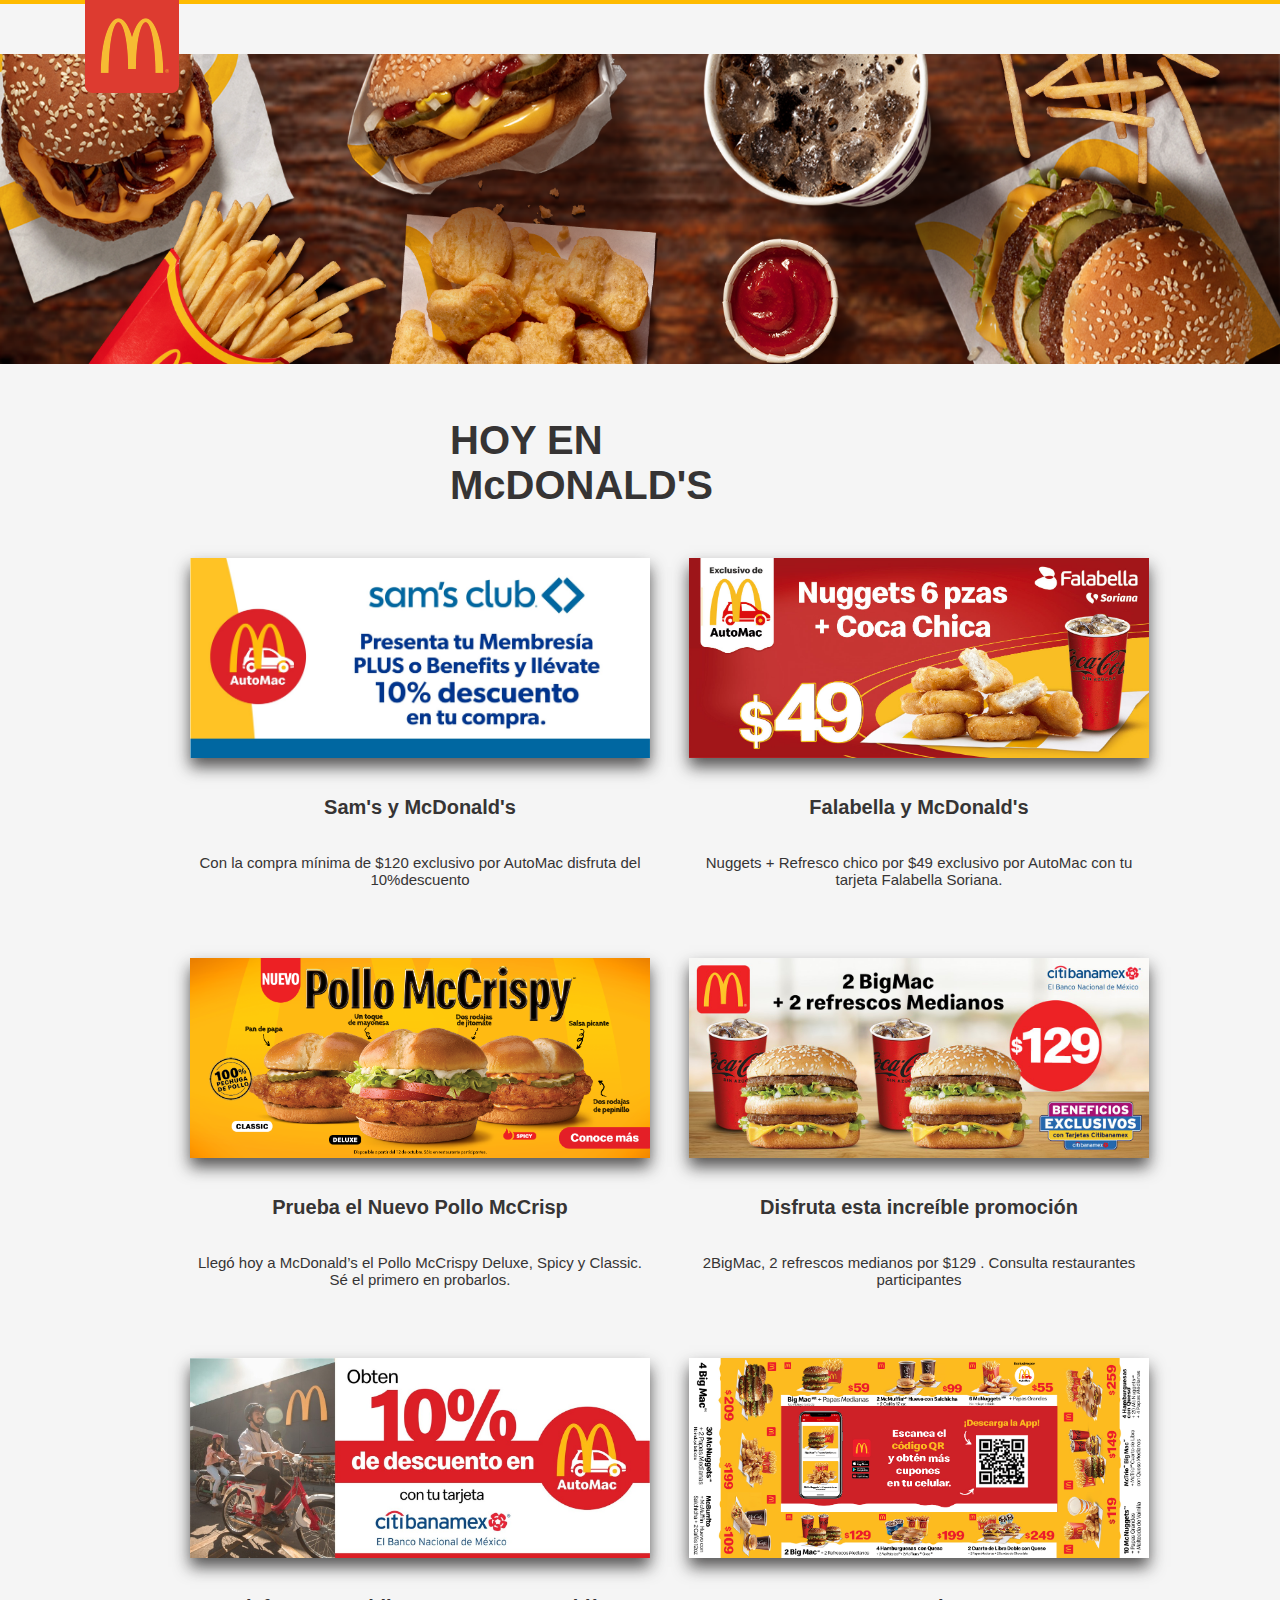
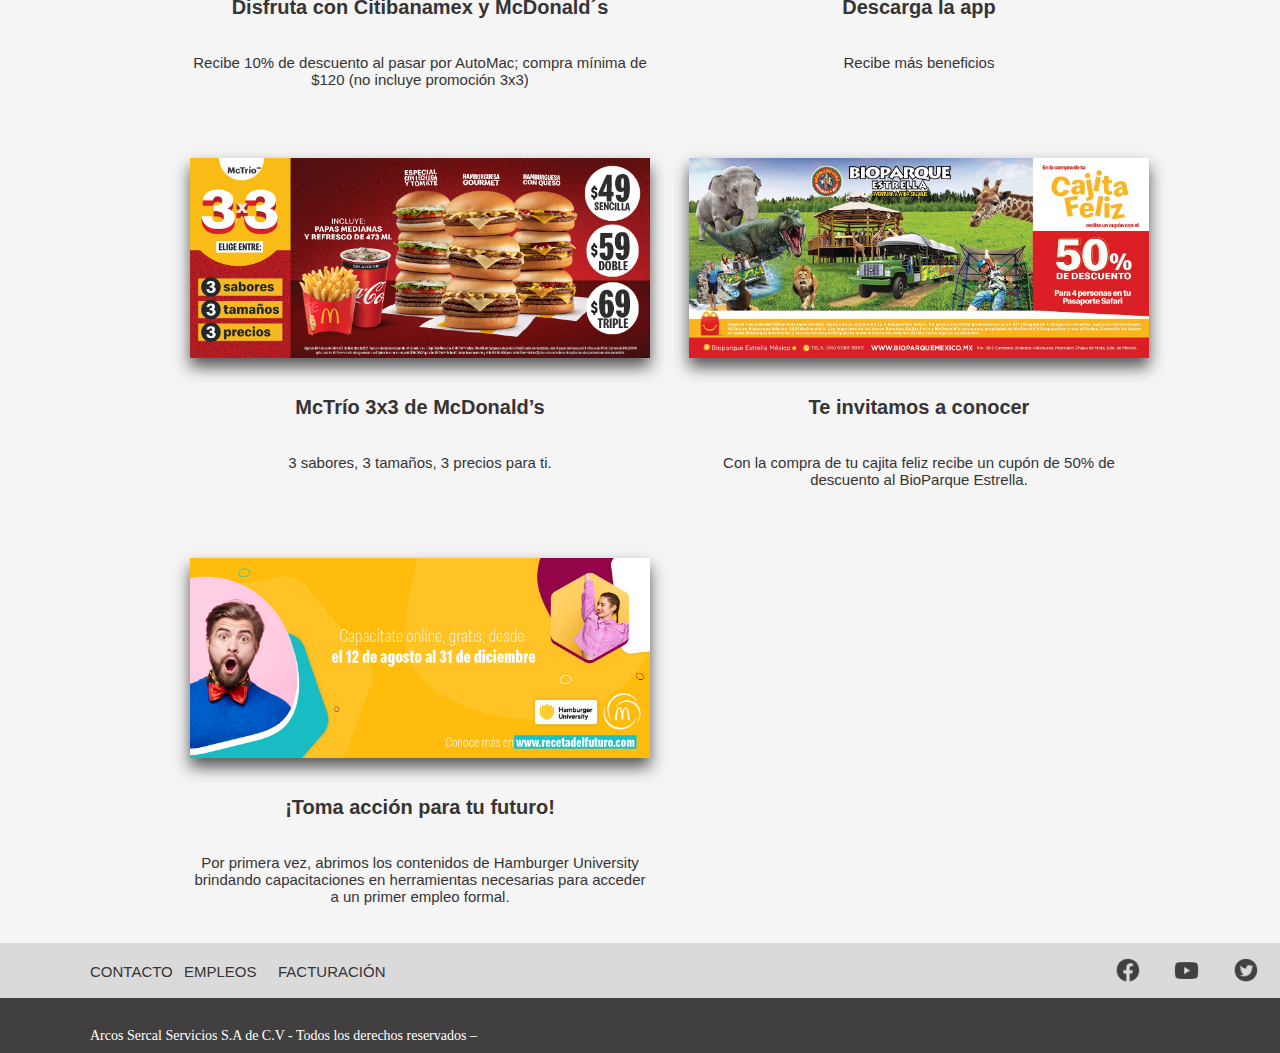
<file: index.html>
<!DOCTYPE html>
<html lang="en">
<head>
    <meta charset="UTF-8">
    <meta http-equiv="X-UA-Compatible" content="IE=edge">
    <meta name="viewport" content="width=device-width, initial-scale=1.0">
    <link rel="stylesheet" href="style.css">
    <link rel="shortcut icon" href="img/732217.png" type="image/x-icon">
    <!-- <link rel="stylesheet" href="https://d25dk4h1q4vl9b.cloudfront.net/css/8cd0337.css" /> -->
    <!-- <link rel="stylesheet" href="https://d25dk4h1q4vl9b.cloudfront.net/css/6d9d05b.css"/> -->
    <title>McDonald's - México</title>
</head>
<body>
    <div class="container">
        
        <div class="linea">
            <!-- ENCABEZADO -->
            <a href="index.html"><img class="logo" src="img/mcdonalds-logo.png" alt="Logo mcdonalds"></a>
            
        </div>
        
        <!-- REALIZAR EL MENU EN ESTE APARTADO -->
        <!-- HAMBURGUESAS -->
        <img src="img/hamburguesas.jpg" alt="" class="portada">
       
        <div class="categoria">
            <h1 class="carta"><span>HOY EN McDONALD'S</span></h1>

            <div class="wrapper">
                <div class="item-uno">
                    <img class="item" src="img/carta1.jpg" alt="" width="460px" height="200px"> 
                    <h3><span>Sam's y McDonald's</span></h3>
                    <p>
                        Con la compra mínima de $120 exclusivo por AutoMac disfruta del 10%descuento
                    </p>
                </div>

                <div class="item-dos">
                    <img class="item" src="img/carta2.jpg" alt="" width="460px" height="200px">
                    <h3><span>Falabella y McDonald's</span></h3>
                    <p>
                        Nuggets + Refresco chico por $49 exclusivo por AutoMac con tu tarjeta Falabella Soriana.
                    </p>
                </div>

                <div class="item-tres">
                    <img img class="item" src="img/carta3.png" alt="" width="460px" height="200px">
                    <h3><span>Prueba el Nuevo Pollo McCrisp</span></h3>
                    <p>
                        Llegó hoy a McDonald’s el Pollo McCrispy Deluxe, Spicy y Classic. Sé el primero en probarlos.
                    </p> 
                </div>

                <div class="item-cuatro">
                    <img img class="item" src="img/carta4.jpg" alt="" width="460px" height="200px">
                    <h3><span>Disfruta esta increíble promoción</span></h3>
                    <p>
                        2BigMac, 2 refrescos medianos por $129 . Consulta restaurantes participantes
                    </p>
                </div>

                <div class="item-cinco">
                    <img img class="item" src="img/carta 5.jpg" alt="" width="460px" height="200px">
                    <h3><span>Disfruta con Citibanamex y McDonald´s</span></h3>
                    <p>
                        Recibe 10% de descuento al pasar por AutoMac; compra mínima de $120 (no incluye promoción 3x3)
                    </p>
                </div>

                <div class="item-seis">
                    <img img class="item" src="img/carta6.jpg" alt="" width="460px" height="200px">
                    <h3><span>Descarga la app</span></h3>
                    <p>
                        Recibe más beneficios
                    </p>
                </div>

                <div class="item-siete">
                    <img img class="item" src="img/carta7.jpg" alt="" width="460px" height="200px">
                    <h3><span>McTrío 3x3 de McDonald’s</span></h3>
                    <p>
                        3 sabores, 3 tamaños, 3 precios para ti.
                    </p>
                </div>

                <div class="item-ocho">
                    <img img class="item" src="img/carta8.jpg" alt="" width="460px" height="200px">
                    <h3><span>Te invitamos a conocer</span></h3>
                    <p>
                        Con la compra de tu cajita feliz recibe un cupón de 50% de descuento al BioParque Estrella.
                    </p>
                </div>

                <div class="item-nueve">
                    <img img class="item" src="img/carta9.png" alt="" width="460px" height="200px">
                    <h3><span>¡Toma acción para tu futuro!</span></h3>
                    <p>
                        Por primera vez, abrimos los contenidos de Hamburger University brindando capacitaciones en herramientas necesarias para acceder a un primer empleo formal.
                    </p>
                </div>
            </div>

        </div>

        <div class="menu-final">

        <nav class="opc-servicio">
            <ul>
                <li><a href="#"><span>CONTACTO</span></a></li>
                <li><a href="empleo.html"><span>EMPLEOS</span></a></li>
                <li><a href="facturacion.html" target="_blank"><span>FACTURACIÓN</span></a></li>
            </ul>
        </nav>

        <div class="redes">
            <ul class="sociales">
                <li>
                    <a href="https://www.facebook.com/McDonaldsMexico" target="_blank"><img src="img/fb.png" alt="Logo facebook" width="25px"></a>
                </li>
                <li>
                    <a href="https://www.youtube.com/user/mcdonaldsmexoficial" target="_blank"><img src="img/yt.png" alt="Logo youtube" width="25px" height="25px"></a>
                </li>
                <li>
                    <a href="https://twitter.com/McDonaldsMexico" target="_blank"><img src="img/tw.png" alt="Logo twitter" width="25px"></a>
                </li>
            </ul>
        </div>
            
        </div>

        <div class="menu-servicios">
            <div class="aviso-privacidad">
                <p >
                    Arcos Sercal Servicios S.A de C.V - Todos los derechos reservados –
                </p>
            </div>
            

        </div>

    </div>
    

    
    

    
</body>
</html>
</file>
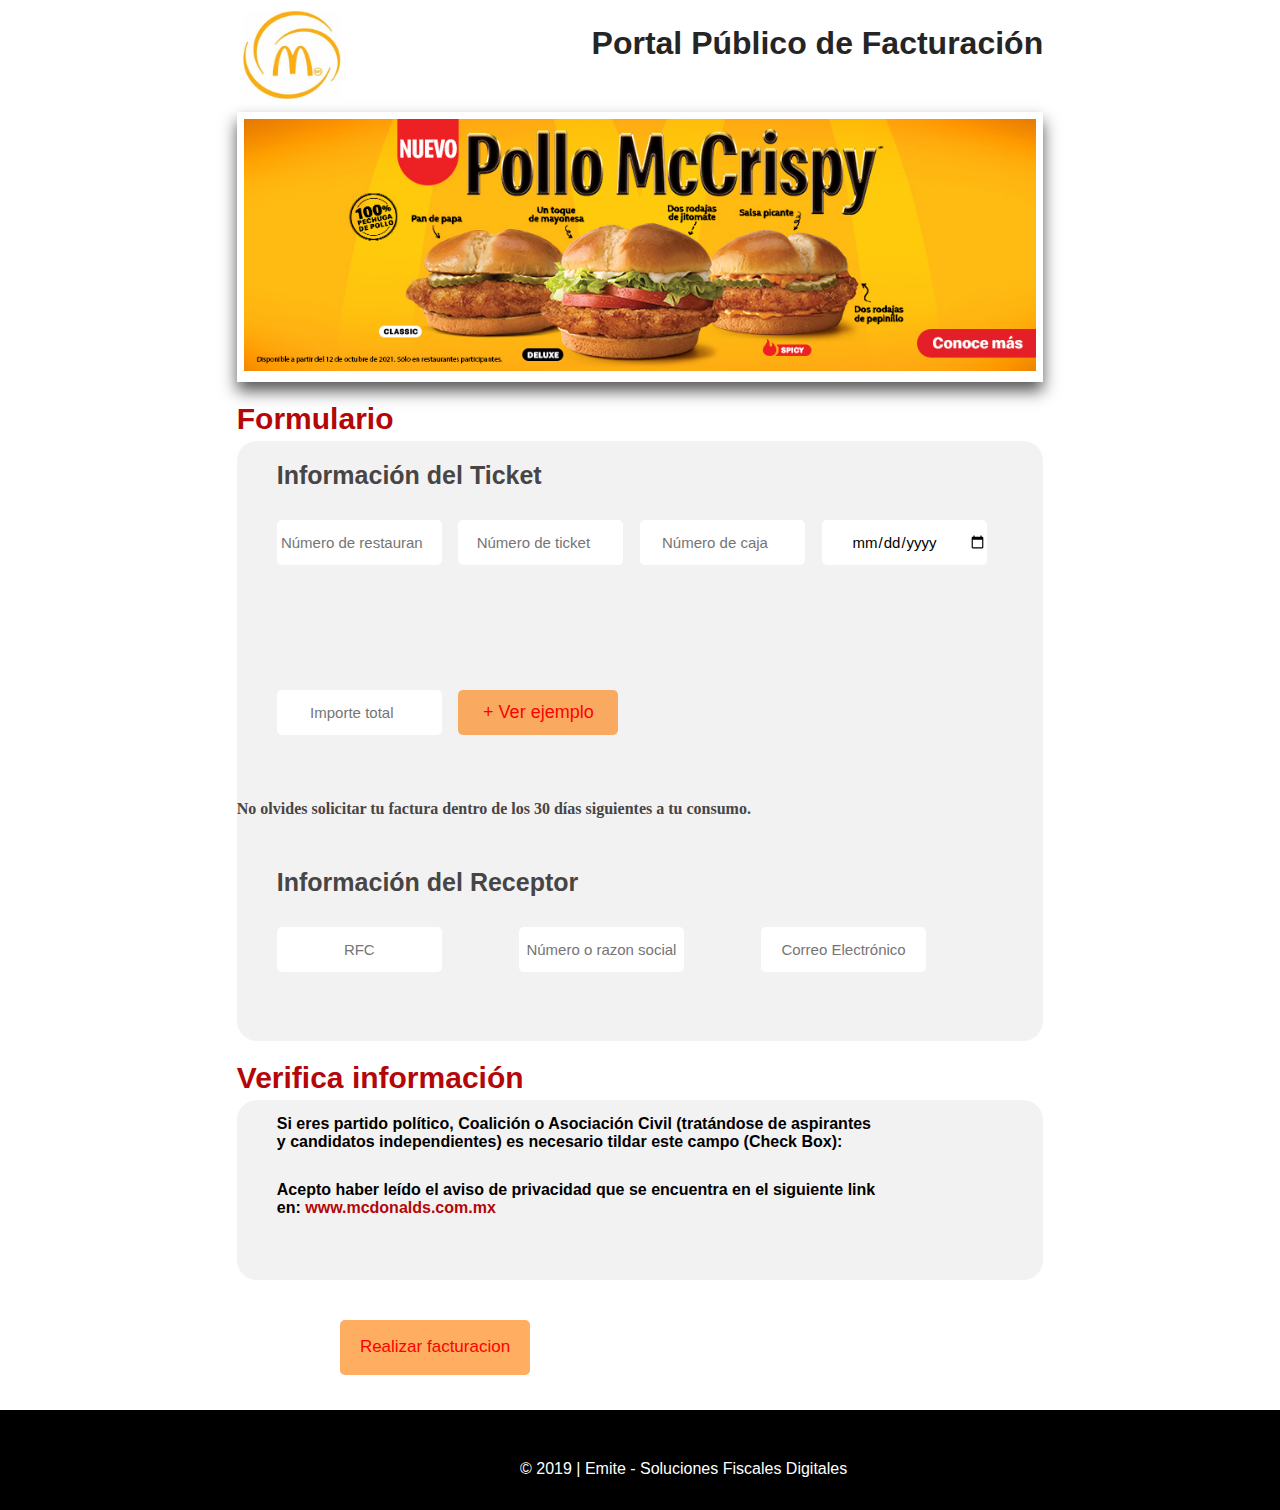
<file: facturacion.html>
<!DOCTYPE html>
<html lang="en">
<head>
    <meta charset="UTF-8">
    <meta http-equiv="X-UA-Compatible" content="IE=edge">
    <meta name="viewport" content="width=device-width, initial-scale=1.0">
    <link rel="stylesheet" href="style2.css">
    <link rel="shortcut icon" href="img/facturacion/arcos_dorados.png" type="image/x-icon">
    <title>Facturación Electronica McDonald's</title>
</head>
<body>
    <div class="container">
        <img class="logo" src="img/facturacion/arcos_dorados.png" alt="" width="110px" height="100px">
        <h1>Portal Público de Facturación</h1>

        <div class="slider">
            <ul>
                <li><img src="img/facturacion/Picture_20211015122853000000.jpg" alt="" ></li>
                <li><img src="img/facturacion/Picture_20211021175946000000.jpg" alt="" ></li>
                <li><img src="img/facturacion/Picture_20211021175955000000.jpg" alt="" ></li>
                <li><img src="img/facturacion/Picture_20211201155533000000.jpg" alt="" ></li>
            </ul>
        </div>

        <h2>Formulario</h2>

        <div class="form">
            <h3>Información del Ticket</h3>
            <form id="info-ticket"> <!-- grid -->
                <!-- fieldsets -->
                <input type="number" name="" class="caja-factura" placeholder="Número de restauran"/>
                <input type="number" name="" class="caja-factura" placeholder="Número de ticket"/>
                <input type="number" name="" class="caja-factura" placeholder="Número de caja"/>
                <input type="date" name="cpass" class="caja-factura" placeholder="Fecha"/>
                <input type="number" name="" class="caja-factura"placeholder="Importe total"/>
                <input type="button" name="ejemplo" class="ver-ejemplo-button" value="+ Ver ejemplo"/>
                <br></br>
            </form>
            <p><b>No olvides solicitar tu factura dentro de los 30 días siguientes a tu consumo.</b></p>

            <div class="form-two">
                <h3>Información del Receptor</h3>
                <form id="info-receptor"> <!-- msform -->
                    <input type="text" name="rfc"class="caja-factura" placeholder="RFC"/>
                    <input type="text" name="razon-social" class="caja-factura" placeholder="Número o razon social"/>
                    <input type="email" name="e-mail" class="caja-factura" placeholder="Correo Electrónico"/>
                </form>
            </div>

        </div>

        <h2>Verifica información</h2>

        <div class="politicas">
            
            <div>
                
                <p class="cont-politicas"> <b>Si eres partido político, Coalición o Asociación Civil (tratándose de aspirantes y candidatos independientes) es necesario tildar este campo (Check Box):</b></p>
                <p class="cont-politicas"><b>Acepto haber leído el aviso de privacidad que se encuentra en el siguiente link en: <a href="index.html" target="_blank">www.mcdonalds.com.mx</a></b></p>
            </div>

            <!-- <div class="check">
                <input type="checkbox" />
                <input type="checkbox" />
            </div> -->

            </div>
        </div>

        <div class="button-fac">
            <input type="button" name="facturacion" class="facturacion-button" value="Realizar facturacion"/>
        </div>
    </div>

    

    <div class="soluciones-fiscales">
        <p>© 2019 | Emite - Soluciones Fiscales Digitales</p>
    </div>
    
</body>
</html>
</file>
<file: style.css>
*
{
    box-sizing: border-box;
    padding: 0;
    margin: 0;
}

body
{
    background-color: rgb(245, 245, 245);
    /* background-image: url(img/hamburguesas.jpg); */
}

.linea
{
    position: relative;
    width: 100%;
    height: 4px;
    background-color: rgb(255, 187, 0);
}

img.logo
{
    position: absolute;
    /* padding: 4px; */
    left: 85px;
}

/* AQUI VA EL MENU */
.portada
{
    width: 100%;
    height: 360px;
    padding-top: 50px;
}

h1.carta
{
    margin: 50px 450px;
    font-size: 40px;
    font-family:Arial, Helvetica, sans-serif;
    color: rgb(54, 52, 52);
}

.wrapper 
{
    display: grid;
    grid-template-columns: repeat(2, 469px);
    grid-gap: 30px;
    grid-auto-rows: minmax(100px, auto);
    margin: 0 0 0 190px ;
}

.item-uno
{
    width: 460px;
    height: 370px;
    /* border: 1px solid black; */
    font-size: 15px;
    text-align: center;
    font-family:Arial, Helvetica, sans-serif;
    color: rgb(54, 52, 52);
}

.item-dos
{
    width: 460px;
    height: 370px;
    /* border: 1px solid black; */
    font-size: 15px;
    text-align: center;
    font-family:Arial, Helvetica, sans-serif;
    color: rgb(54, 52, 52);
}


.item-tres
{
    width: 460px;
    height: 370px;
    /* border: 1px solid black; */
    font-size: 15px;
    text-align: center;
    font-family:Arial, Helvetica, sans-serif;
    color: rgb(54, 52, 52);
}

.item-cuatro
{
    width: 460px;
    height: 370px;
    /* border: 1px solid black; */
    font-size: 15px;
    text-align: center;
    font-family:Arial, Helvetica, sans-serif;
    color: rgb(54, 52, 52);
}

.item-cinco
{
    width: 460px;
    height: 370px;
    /* border: 1px solid black; */
    font-size: 15px;
    text-align: center;
    font-family:Arial, Helvetica, sans-serif;
    color: rgb(54, 52, 52);
}

.item-seis
{
    width: 460px;
    height: 370px;
    /* border: 1px solid black; */
    font-size: 15px;
    text-align: center;
    font-family:Arial, Helvetica, sans-serif;
    color: rgb(54, 52, 52);
}

.item-siete
{
    width: 460px;
    height: 370px;
    /* border: 1px solid black; */
    font-size: 15px;
    text-align: center;
    font-family:Arial, Helvetica, sans-serif;
    color: rgb(54, 52, 52);
}

.item-ocho
{
    width: 460px;
    height: 370px;
    /* border: 1px solid black; */
    font-size: 15px;
    text-align: center;
    font-family:Arial, Helvetica, sans-serif;
    color: rgb(54, 52, 52);
}
.item-nueve
{
    width: 460px;
    height: 370px;
    /* border: 1px solid black; */
    font-size: 15px;
    text-align: center;
    font-family:Arial, Helvetica, sans-serif;
    color: rgb(54, 52, 52);
}

img.item
{
    box-shadow: 0 9px 15px rgba(31, 30, 30, 0.747); 
}

/* centrar texto */
h3
{
    padding: 35px 0;
    font-size: 20px;
}

.menu-final
{
    width: 100%;
    height: 55px;
    position: relative;
    top: 15px;
    background: rgb(219, 218, 218);
}

.opc-servicio
{
    width: 30%;
    height: 55px;
    margin: auto 45px;
    left:100px;
}

.opc-servicio a
{

    text-decoration:none;
    color:inherit;
    font-size:15px;
} 

.opc-servicio li
{
    display:inline-block;
    width:10px;
    padding: 20px 45px;
    font-family:Arial, Helvetica, sans-serif;
    text-align:center;
    color: rgb(54, 52, 52);
}

.redes
{
    width: 20%;
    height: 20px;
    margin: -40px 1100px;
    /* grid-template-columns: repeat(3, 45px);
    grid-gap: 10px;
    grid-auto-rows: minmax(100px, auto); */
   
}

.sociales li
{
    display:inline-block;
}

.sociales a 
{
    padding: 15px;
}

.menu-servicios
{
    width: 100%;
    height: 55px;
    position: relative;
    top: 15px;
    background: rgb(65, 63, 63);
}

.aviso-privacidad
{
    width: 450px;
    color: white;
    position:absolute;
    margin: 30px 90px;
    font-size: 14px;
    font-family: 'Times New Roman', Times, serif;
}
</file>
<file: style2.css>
*
{
    box-sizing: border-box;
    padding: 0;
    margin: 0;
}

body
{
    background:#fff;
}

.container
{
    width: 63%;
    position: relative;
    margin: 5px auto;
}

img.logo
{
    position: absolute;
    width: 110px;
    height: 100px;
    padding: 6px;
}

h1
{
    position: relative;
    text-align:right;
    font-family:-apple-system, BlinkMacSystemFont, 'Segoe UI', Roboto, Oxygen, Ubuntu, Cantarell, 'Open Sans', 'Helvetica Neue', sans-serif;
    color: rgb(37, 37, 37);
    padding:20px 0 50px;

}

.slider
{
    width: 100%;
    margin: auto;
    overflow: hidden;/* Ocultaremos los elementos fuera (imagenes) */
    box-shadow: 0 9px 15px rgba(31, 30, 30, 0.747); 
}

.slider ul /* Quita el relleno de la foto */
{    
    display: flex; /* Imagen a lado de otra flex */
    padding: 0;
    width: 400%; /* Pusimos 100 por cada imagen */ 
    /* ANUMACIÓN cambio - repetición */
    animation: cambio 20s infinite;
    animation-direction:alternate; /*o podemos colocarle animation: cambio 20s infinite alternate;*/
    animation-timing-function: ease-in;/* Animación sea mas lenta */
}

.slider li
{
    width: 100%;
    list-style: none;
}

.slider img
{
    width: 100%;
    border: 7px solid #fff;
}

/* Poner una imagen a un lado de otra para que el ul sea el que se mueve y muestre
las diversas imagenes (OCUPAMOS flex)*/

/* keyframes: Son las paradas */

@keyframes cambio /*Le dara las paradas a cambio*/
{
    /* Tiempo que estara la imagen multiplicamos 20 * 0.2 = 4s */
    0% {margin-left:0;}
    20% {margin-left:0;}
    /* El espacio entre 20% y 25%  es el tiempo que tardara la transacion 20 * 0.05 = 1s*/
    25% {margin-left:-100%;}
    45% {margin-left:-100%;}
    
    50% {margin-left:-200%;}
    70% {margin-left:-200%;}
    
    75% {margin-left:-300%;}
    100% {margin-left:-300%;}

    /* y asi tenemos que cada imagen estara 4s */
    /* Para evitar el cambio brusco podemos colocar animation-direction:alternate; */
}

h2
{
    padding: 20px 0 5px;
    color: rgb(180, 7, 7);
    font-size: 30px;
    font-family:-apple-system, BlinkMacSystemFont, 'Segoe UI', Roboto, Oxygen, Ubuntu, Cantarell, 'Open Sans', 'Helvetica Neue', sans-serif;
}

h3
{
    padding: 20px 0 0 40px;
    color: #474545;
    font-size: 25px;
    font-family:-apple-system, BlinkMacSystemFont, 'Segoe UI', Roboto, Oxygen, Ubuntu, Cantarell, 'Open Sans', 'Helvetica Neue', sans-serif;
}

.form
{
    width:100%;
    height:600px;
    background: rgba(196, 192, 192, 0.199);
    border-radius: 20px;
    color: #474545;
}

.politicas
{
    width:100%;
    height:180px;
    display: flex;
    background: rgba(196, 192, 192, 0.199);
    border-radius: 20px;
}

.check
{
    width: 50px;
    height: 200px;
    margin: 40px auto;
    border: 1px solid red;
}
.cont-politicas
{
    width:85%;
    padding: 15px 40px;
    font-family:-apple-system, BlinkMacSystemFont, 'Segoe UI', Roboto, Oxygen, Ubuntu, Cantarell, 'Open Sans', 'Helvetica Neue', sans-serif;
}

.caja-factura
{
    width: 165px;
    height: 45px;
    border:none;
    text-align: center;
    font-family:-apple-system, BlinkMacSystemFont, 'Segoe UI', Roboto, Oxygen, Ubuntu, Cantarell, 'Open Sans', 'Helvetica Neue', sans-serif;
    border-radius: 5px;
    font-size: 15px;
}
#info-ticket
{
    display: grid;
    grid-template-columns: 1fr 1fr 1fr 1fr;
    padding: 30px 40px;
    grid-template-rows: 170px 80px;   
}

.ver-ejemplo-button
{
    width: 160px;
    height: 45px;
    background:rgba(255, 123, 0, 0.603);
    color: red;
    font-size: 18px;
    border-radius: 5px;
    border:none;
}

.form-two
{
    padding-top: 30px;
}

#info-receptor
{
    display: grid;
    grid-template-columns: 1fr 1fr 1fr;
    padding: 30px 40px;
    grid-template-rows: 170px 80px;     
}

.cont-politicas a
{
    text-decoration: none;
    color: rgb(180, 7, 7);
}

.button-fac
{
    /* arriba y abajo - a los lados */
    padding:35px 340px;
}

.facturacion-button
{
    width: 190px;
    height: 55px;
    border:none;
    background:rgba(255, 123, 0, 0.623);
    color: red;
    font-size: 17px;
    border-radius: 5px;
}

.soluciones-fiscales 
{
    background:#000000;
    width:100%;
    height:100px;
}

.soluciones-fiscales p
{
    color:#fff;
    padding: 50px 0 0 520px;
    font-family:-apple-system, BlinkMacSystemFont, 'Segoe UI', Roboto, Oxygen, Ubuntu, Cantarell, 'Open Sans', 'Helvetica Neue', sans-serif;
}
</file>
